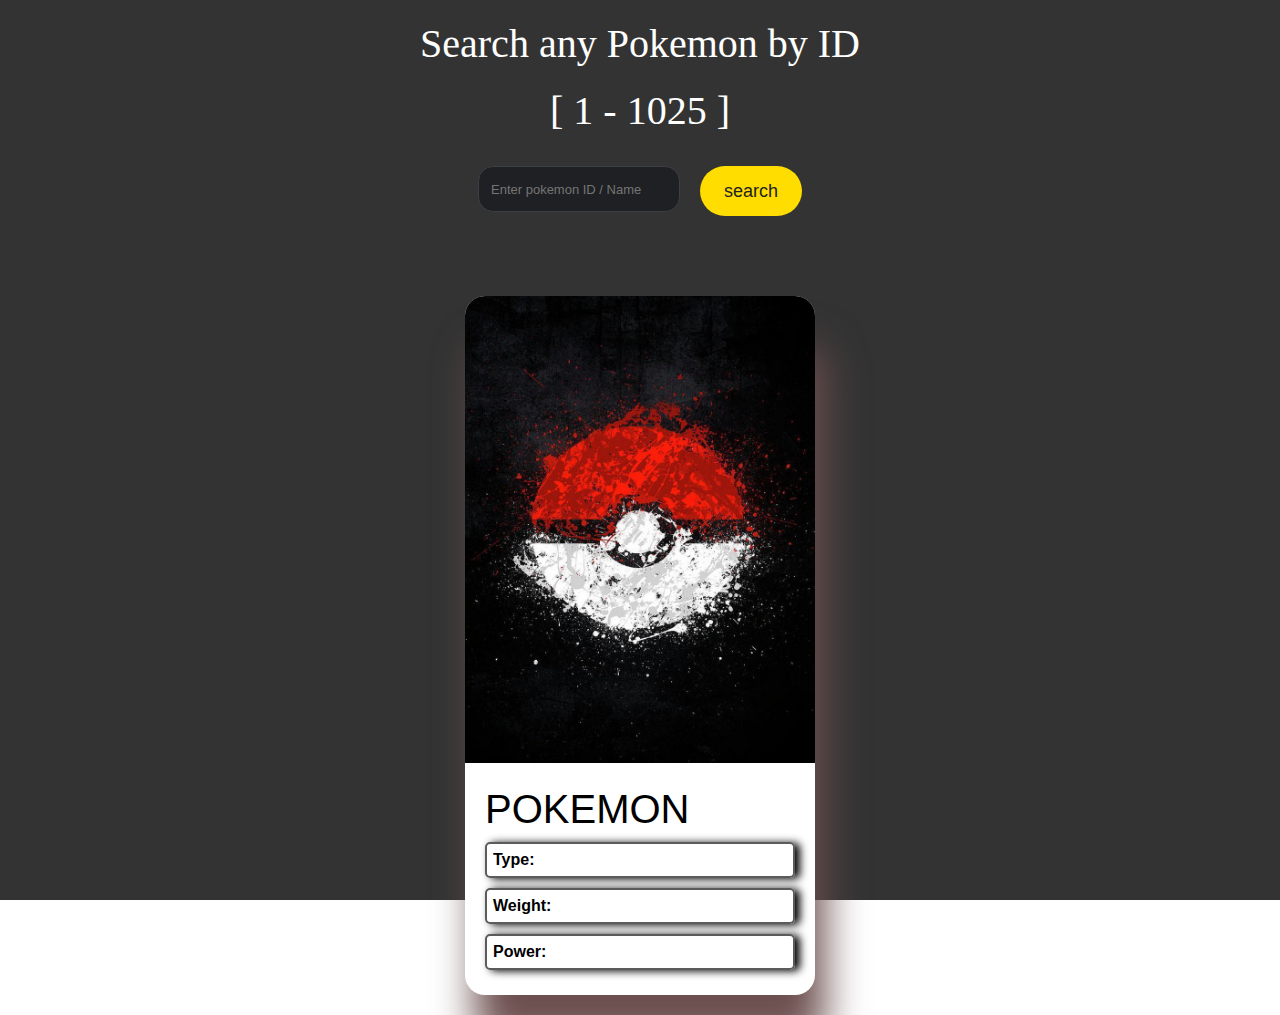
<file: index.html>
<!DOCTYPE html>
<html lang="en">

<head>
    <meta charset="UTF-8">
    <meta name="viewport" content="width=device-width, initial-scale=1.0">
    <title>Document</title>
    <link rel="stylesheet" href="style.css">
    <link rel="stylesheet" href="https://cdnjs.cloudflare.com/ajax/libs/font-awesome/6.5.2/css/all.min.css"
        integrity="sha512-SnH5WK+bZxgPHs44uWIX+LLJAJ9/2PkPKZ5QiAj6Ta86w+fsb2TkcmfRyVX3pBnMFcV7oQPJkl9QevSCWr3W6A=="
        crossorigin="anonymous" referrerpolicy="no-referrer" />
</head>

<body>

    <p class="Parag" style="color: white;">Search any Pokemon by ID</p>
    <p class="Parag">[ 1 - 1025 ]</p>

    <div class="inputStyle">

        <input type="text" class="tbxStyle" id="tbx" placeholder="Enter pokemon ID / Name">
        <button id="btn" class="btnStyle" onclick="GetData()">search</button>

    </div>



    <div class="card-container" id="card-container">


        <div id="id" class="card" style="visibility: visible;">

            <img id="image1" src="wallpaper.jpg" alt="">

            <div class="card-content">
                <!-- 1st span [0] for Poke name -->
                <!-- 2ns span [1] for PokeId -->
                <span class="pokemonSpan">POKEMON</span> <span class="idSpan"></span>

                <p id="PokeType">Type: </p>
                <p id="PokeWeight">Weight: </p>
                <p id="PokePower">Power:</p>

                <!-- <div class="Heart"> -->

                <!-- <a href="" class="btn">Read more</a> -->
                <i class="fa-solid fa-heart fa-beat fa-xl heart" style="color: #d60000;"></i>
                <!-- </div> -->


            </div>

        </div>

    </div>


    </div>






    </div>



    <script src="Code.js"></script>
</body>

</html>
</file>
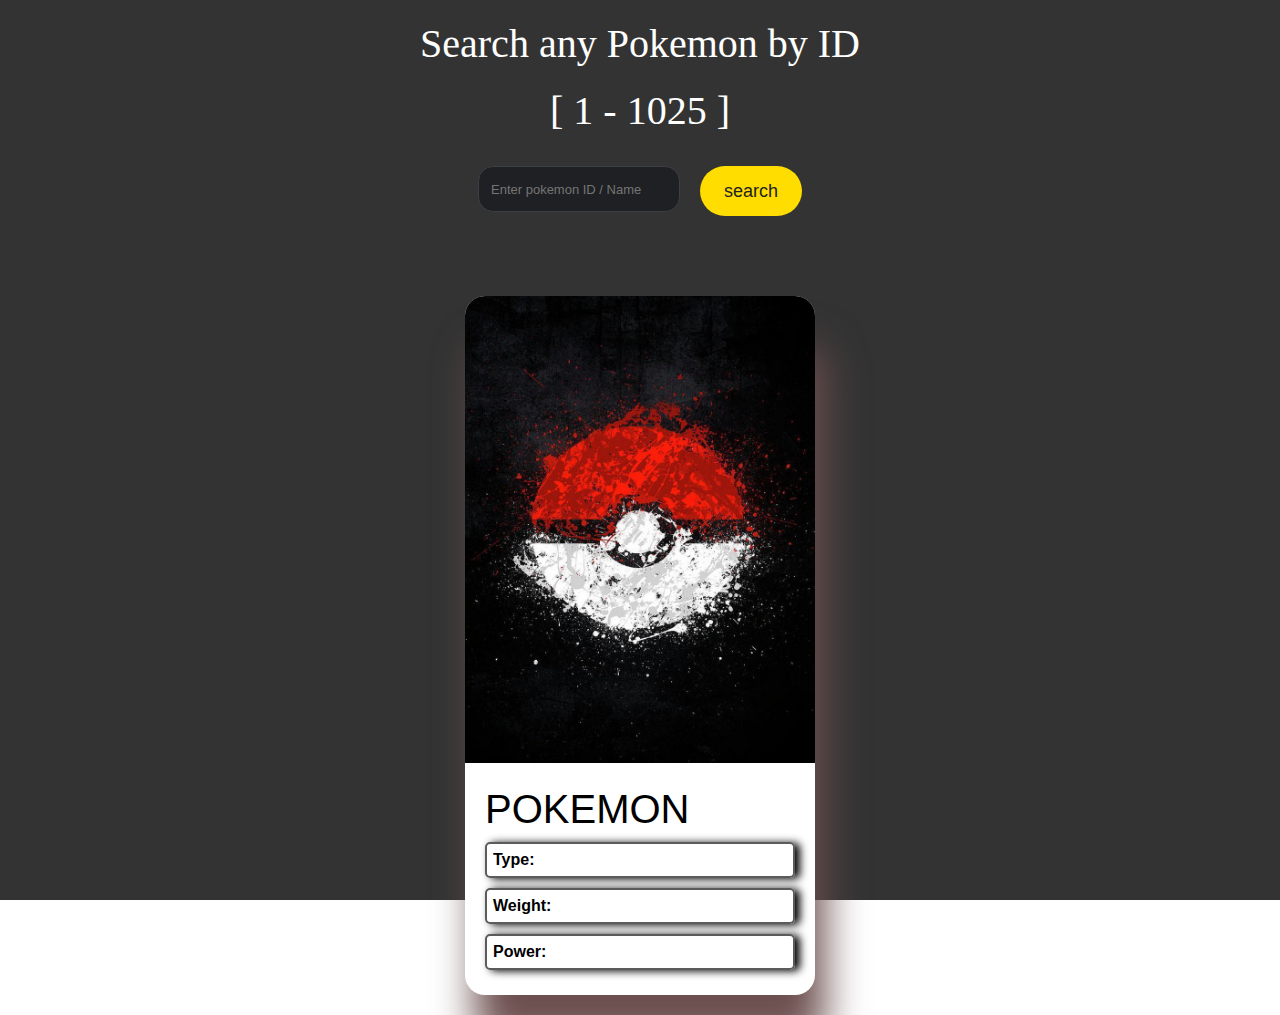
<file: test.html>
<!DOCTYPE html>
<html lang="en">
<head>
    <meta charset="UTF-8">
    <meta name="viewport" content="width=device-width, initial-scale=1.0">
    <title>Document</title>
    <link rel="stylesheet" href="style.css">
    <link rel="stylesheet" href="https://cdnjs.cloudflare.com/ajax/libs/font-awesome/6.5.2/css/all.min.css"
        integrity="sha512-SnH5WK+bZxgPHs44uWIX+LLJAJ9/2PkPKZ5QiAj6Ta86w+fsb2TkcmfRyVX3pBnMFcV7oQPJkl9QevSCWr3W6A=="
        crossorigin="anonymous" referrerpolicy="no-referrer" />
</head>

<body>

    <p class="Parag"  style="color: white;">Search any Pokemon by ID</p>
    <p class="Parag" >[ 1 - 1025 ]</p>

    <div class="inputStyle">

        <input type="text" class="tbxStyle" id="tbx" placeholder="Enter pokemon ID / Name">
        <button id="btn" class="btnStyle" onclick="GetData()">search</button>

    </div>

    

    <div class="card-container" id="card-container">
        

        <div id="id" class="card" style="visibility: visible;" >

            <img id="image1" src="wallpaper.jpg" alt="" >

            <div class="card-content">
                <!-- 1st span [0] for Poke name -->
                <!-- 2ns span [1] for PokeId -->
                 <span class="pokemonSpan">POKEMON</span> <span class="idSpan"></span>

                <p id ="PokeType">Type: </p>
                <p id ="PokeWeight">Weight: </p>
                <p id ="PokePower">Power:</p>

                 <!-- <div class="Heart"> -->

                         <!-- <a href="" class="btn">Read more</a> -->
                        <i class="fa-solid fa-heart fa-beat fa-xl heart" style="color: #d60000;"></i>
                 <!-- </div> -->


                </div>

                </div>

            </div>


        </div>



        


    </div>
    


    <script src="Code.js"></script>
</body>
</html>
</file>
<file: style.css>
* {
    margin: 0;
    padding: 0;
    box-sizing: border-box;
}

body {

    background: linear-gradient(rgba(0, 0, 0, 0.8), rgba(0, 0, 0, 0.8)), url('https://wallpapercrafter.com/th8002/790402-Pokmon-Chespin-Pokmon-Fennekin-Pokmon-Froakie.jpg');
    background-repeat: no-repeat;
    background-size: cover;
    background-attachment: fixed;


}

.Parag {

    display: flex;
    justify-content: center;
    margin-top: 20px;
    font-size: 40px;
    color: white;
    font-family: fantasy
}

.inputStyle {
    display: flex;
    justify-content: center;
    margin-top: 2rem;
    gap: 20px;

}

.tbxStyle {
    padding: 6px 12px;
    background: rgb(31, 32, 35);
    border: 1px solid rgb(60, 63, 68);
    border-radius: 15px;
    font-size: 13px;
    color: rgb(247, 248, 248);
    height: 46px;
    appearance: none;
    transition: border 0.15s ease 0s;

    :focus {
        outline: none;
        box-shadow: none;
        border-color: rgb(100, 153, 255);
    }
}

.btnStyle {
    display: inline-block;
    outline: 0;
    border: none;
    cursor: pointer;
    padding: 0 24px;
    border-radius: 50px;
    min-width: 100px;
    height: 50px;
    font-size: 18px;
    background-color: #fd0;
    font-weight: 500;
    color: #222;
}


.card-container {

    display: flex;
    flex-direction: row;
    flex-wrap: wrap-reverse;
    justify-content: center;
    margin-top: 60px;

}

.card {
    background-color: white;
    width: 350px;
    height: 100%;
    overflow: hidden;
    margin: 20px;
    border-radius: 20px;
    box-shadow: 10px 50px 40px rgb(109, 79, 79);
}


.card img {

    width: 100%;
    height: auto;
}

.card-content {

    padding: 20px;
    font-family: sans-serif;
}

.card-content .pokemonSpan {

    font-size: 40px;
    text-transform: capitalize;

}



.card-content .idSpan {

    font-size: 30px;
    margin-bottom: 10px;
}

.card-content p {

    font-size: 16px;
    font-weight: bold;
    line-height: 20px;
    font-family: sans-serif;
    border: 2px solid rgb(91, 91, 91);
    box-shadow: 5px 1px 8px 0px;
    border-radius: 5px;
    margin-top: 10px;
    margin-bottom: 5px;
    padding: 6px;
    text-transform: capitalize;

}

.card-content .heart {

    margin-top: 25px;
    position: relative;
    left: 90%;


}

.card-content .heart:hover {
    animation-play-state: paused;
    cursor: pointer;
}
</file>
